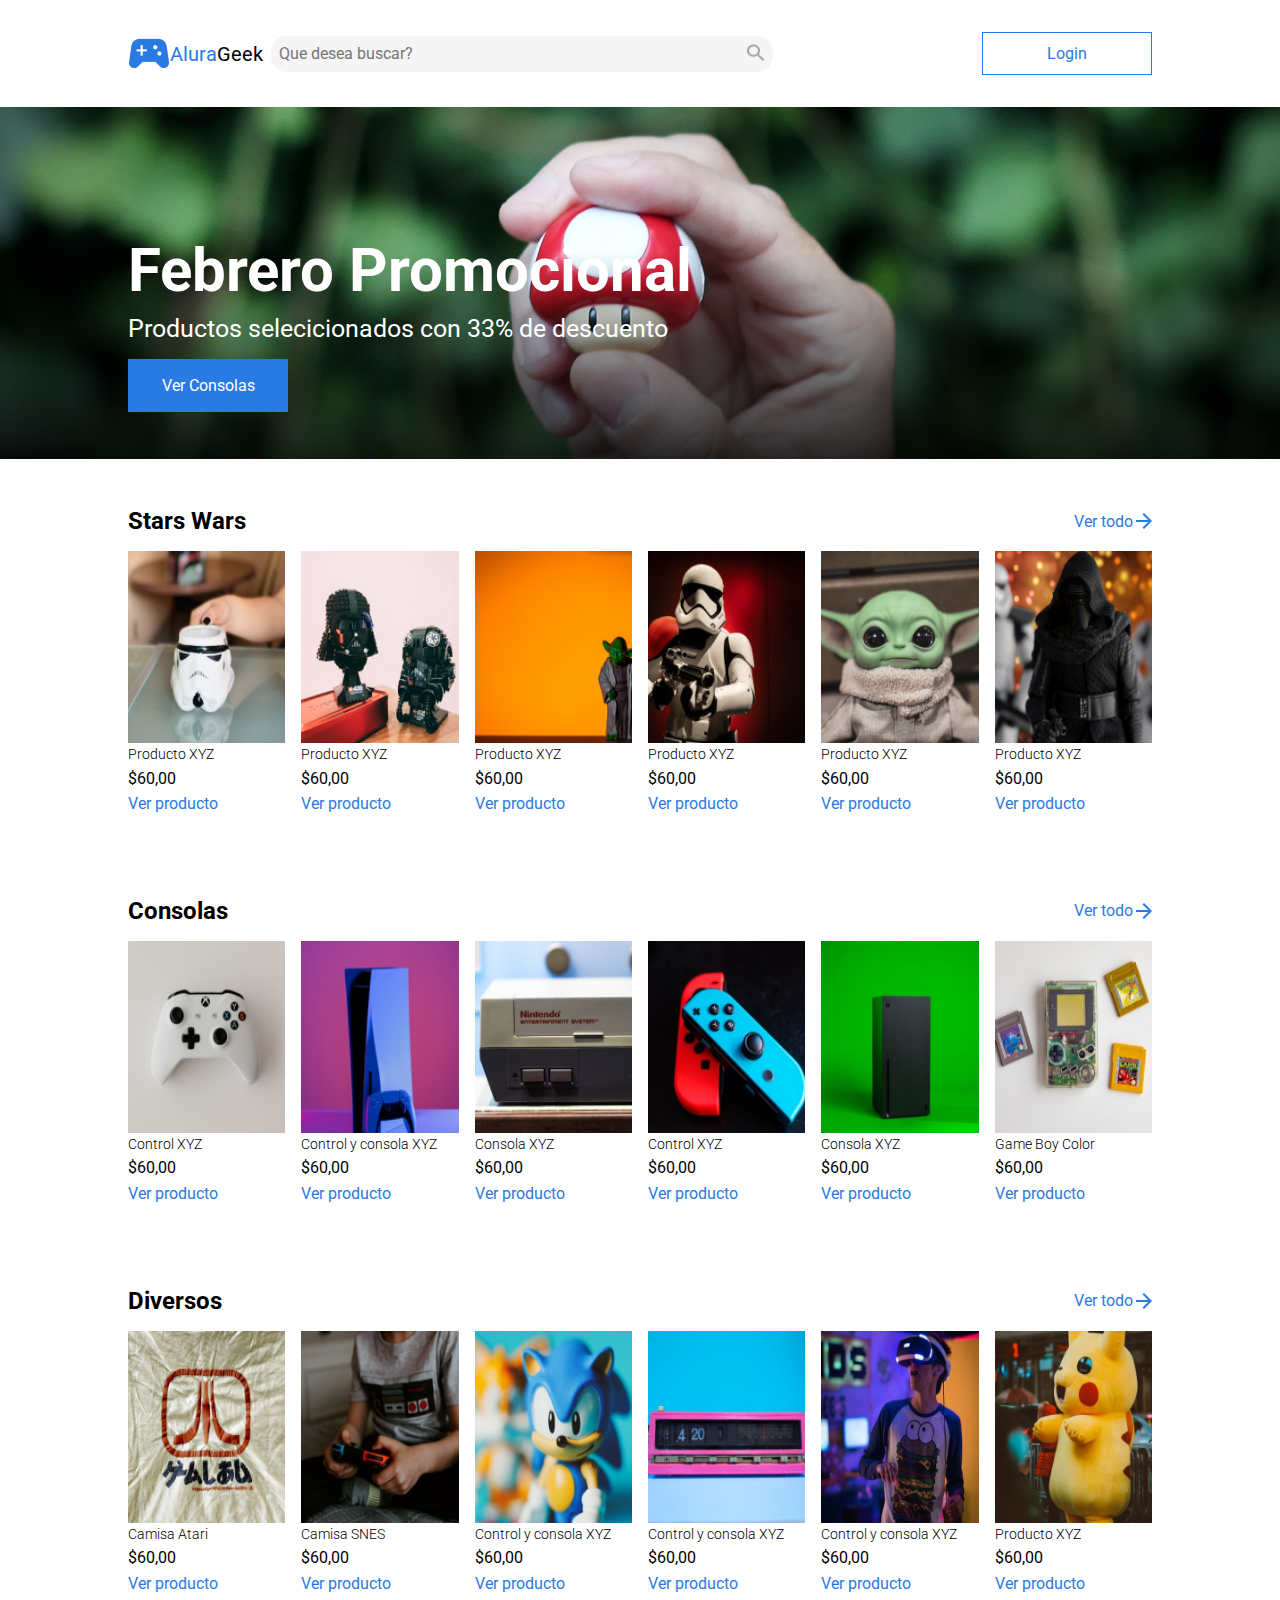
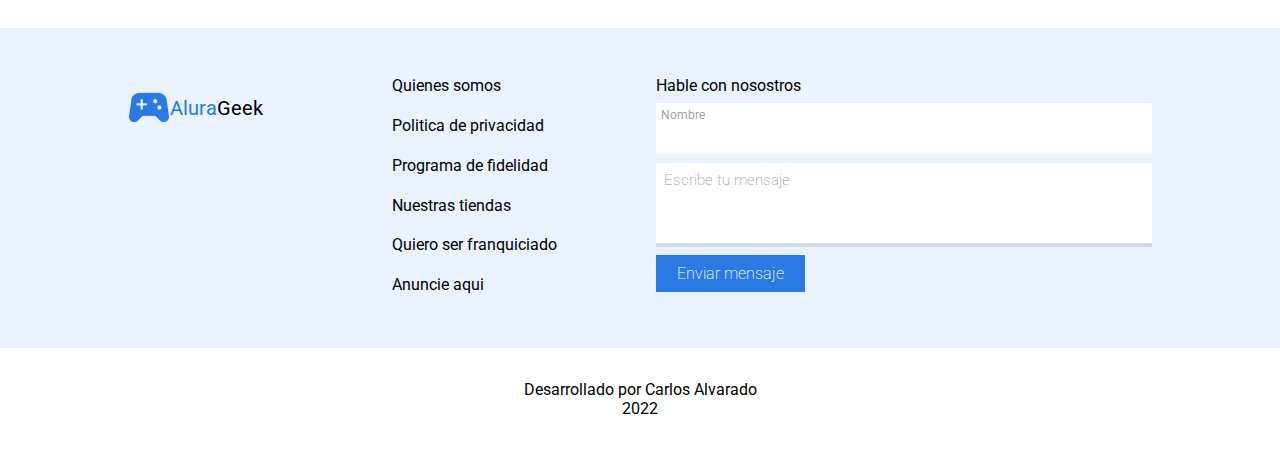
<file: index.html>
<!DOCTYPE html>
<html lang="en">

<head>
    <meta charset="UTF-8">
    <meta http-equiv="X-UA-Compatible" content="IE=edge">
    <meta name="viewport" content="width=device-width, initial-scale=1.0">
    <link rel="stylesheet" href="./css/style.css">
    <title>Alura Geek</title>
</head>

<body>
    <header class="container header">
        <div class="logo">
            <a class="logo__link" href="#">
                <img src="./img/logo-geek.png" alt="logo-geek">
                Alura <span>Geek</span>
            </a>
            <div class="buscador">
                <input class="buscador__input" id="buscador" type="text" placeholder="Que desea buscar?">
                <button class="buscador__button" id="buscador__button">
                    <img src="./img/lupa-buscador.png" alt="lupa-buscador">
                </button>
            </div>
        </div>
        <a href="./home-login.html" class="button button__login">
            Login
        </a>
        <button class="buscador__button buscador__button--active">
            <img src="./img/lupa-buscador.png" alt="lupa-buscador">
        </button>

    </header>
    <section class="banner">
        <div class="container banner__contenido">
            <h2 class="banner__titulo">Febrero Promocional</h2>
            <h4 class="banner_subtitulo">Productos selecicionados con 33% de descuento</h4>
            <a class="button banner__button" href="#consolas">Ver Consolas</a>
        </div>
    </section>
    <main>
        <div id="main-categorias" class="container">
            <section class="section">
                <div class="section-titulo">
                    <h2>Stars Wars</h2>
                    <a class="section-ver-todo" href="./productos.html">Ver todo<img src="./img/flecha.png" alt="flecha"></a>
                </div>
                <div>
                    <ul class="lista">
                        <li>
                            <img src="./img/stars-wars/unsplash_6FDXGY9J6y4.png" alt="">
                            <p>Producto XYZ</p>
                            <p>$60,00</p>
                            <a href="">Ver producto</a>
                        </li>
                        <li>
                            <img src="./img/stars-wars/unsplash_epRFE_hBNjo.png" alt="">
                            <p>Producto XYZ</p>
                            <p>$60,00</p>
                            <a href="">Ver producto</a>
                        </li>
                        <li>
                            <img src="./img/stars-wars/unsplash_KeGToDVN0l4.png" alt="">
                            <p>Producto XYZ</p>
                            <p>$60,00</p>
                            <a href="">Ver producto</a>
                        </li>
                        <li>
                            <img src="./img/stars-wars/unsplash_4OHkK555s1A.png" alt="">
                            <p>Producto XYZ</p>
                            <p>$60,00</p>
                            <a href="">Ver producto</a>
                        </li>
                        <li>
                            <img src="./img/stars-wars/unsplash_R8L1l9RN198.png" alt="">
                            <p>Producto XYZ</p>
                            <p>$60,00</p>
                            <a href="">Ver producto</a>
                        </li>
                        <li>
                            <img src="./img/stars-wars/unsplash_1VV1MRafd7A.png" alt="">
                            <p>Producto XYZ</p>
                            <p>$60,00</p>
                            <a href="">Ver producto</a>
                        </li>
    
                    </ul>
                </div>
            </section> 
    
            <section class="section">
                <div class="section-titulo">
                    <h2 id="consolas">Consolas</h2>
                    <a class="section-ver-todo" href="./productos.html">Ver todo<img src="./img/flecha.png" alt="flecha"></a>
                </div>
                <div>
                    <ul class="lista">
                        <li>
                            <img src="./img/consolas/unsplash_0POwK6iAiRQ.png" alt="">
                            <p>Control XYZ</p>
                            <p>$60,00</p>
                            <a href="">Ver producto</a>
                        </li>
                        <li>
                            <img src="./img/consolas/unsplash_caNzzoxls8Q.png" alt="">
                            <p>Control y consola XYZ</p>
                            <p>$60,00</p>
                            <a href="">Ver producto</a>
                        </li>
                        <li>
                            <img src="./img/consolas/unsplash_ZV7lnfyQLmA.png" alt="">
                            <p>Consola XYZ</p>
                            <p>$60,00</p>
                            <a href="">Ver producto</a>
                        </li>
                        <li>
                            <img src="./img/consolas/unsplash_wa5z9o9fgjw.png" alt="">
                            <p>Control XYZ</p>
                            <p>$60,00</p>
                            <a href="">Ver producto</a>
                        </li>
                        <li>
                            <img src="./img/consolas/unsplash_Zjn4dT993-g.png" alt="">
                            <p>Consola XYZ</p>
                            <p>$60,00</p>
                            <a href="">Ver producto</a>
                        </li>
                        <li>
                            <img src="./img/consolas/unsplash_k-xYhI3-gJM.png" alt="">
                            <p>Game Boy Color</p>
                            <p>$60,00</p>
                            <a href="">Ver producto</a>
                        </li>
    
                    </ul>
                </div>
            </section> 
            <section class="section">
                <div class="section-titulo">
                    <h2>Diversos</h2>
                    <a class="section-ver-todo" href="./productos.html">Ver todo<img src="./img/flecha.png" alt="flecha"></a>
                </div>
                <div>
                    <ul class="lista">
                        <li>
                            <img src="./img/diversos/unsplash_fMP-oCze3AY.png" alt="">
                            <p>Camisa Atari</p>
                            <p>$60,00</p>
                            <a href="">Ver producto</a>
                        </li>
                        <li>
                            <img src="./img/diversos/unsplash_bUgaIaZysH0.png" alt="">
                            <p>Camisa SNES</p>
                            <p>$60,00</p>
                            <a href="">Ver producto</a>
                        </li>
                        <li>
                            <img src="./img/diversos/unsplash_sYVY_ZKwaxU.png" alt="">
                            <p>Control y consola XYZ</p>
                            <p>$60,00</p>
                            <a href="">Ver producto</a>
                        </li>
                        <li>
                            <img src="./img/diversos/unsplash_jMT6BrgBuXU.png" alt="">
                            <p>Control y consola XYZ</p>
                            <p>$60,00</p>
                            <a href="">Ver producto</a>
                        </li>
                        <li>
                            <img src="./img/diversos/unsplash_MxVkWPiJALs.png" alt="">
                            <p>Control y consola XYZ</p>
                            <p>$60,00</p>
                            <a href="">Ver producto</a>
                        </li>
                        <li>
                            <img src="./img/diversos/unsplash_r27umXAelDc.png" alt="">
                            <p>Producto XYZ</p>
                            <p>$60,00</p>
                            <a href="">Ver producto</a>
                        </li>
    
                    </ul>
                </div>
            </section> 
        </div>
        

        <section class="contacto-fondo">
            <div class="container contacto">
                <a class="logo__link logo__link--formulario" href="#">
                    <img src="./img/logo-geek.png" alt="logo-geek">
                    Alura <span>Geek</span>
                </a>
                <ul class="contacto__links">
                    <li><a href="#">Quienes somos</a></li>
                    <li><a href="#">Politica de privacidad</a></li>
                    <li><a href="#">Programa de fidelidad</a></li>
                    <li><a href="#">Nuestras tiendas</a></li>
                    <li><a href="#">Quiero ser franquiciado</a></li>
                    <li><a href="#">Anuncie aqui</a></li>
                </ul>
                <form class="formulario" id="formulario__message" data-form-message>
                    <p>Hable con nosostros</p>
                    <label class="formulario__nombre" for="nombre">
                        Nombre
                        <input id="nombre" type="text" data-form-message-nombre>
                    </label>
                    <label class="" for="mensaje">
                        <textarea class="formulario__mensaje"  name="mensaje" id="" placeholder="Escribe tu mensaje" data-form-message-mg></textarea>
                    </label>
                    
                    <button class="button formulario__button" type="submit">Enviar mensaje</button>
                    <p class="mensaje"></p>
                </form>
            </div>
        </section>
    </main>
    <footer class="footer">
        <p>Desarrollado por Carlos Alvarado</p>
        <p>2022</p>
    </footer>
    <script src="./validations/messageValidations.js"></script>
    <script type="module" src="./controllers/cargar.productos.js"></script>
</body>
    
</html>
</file>
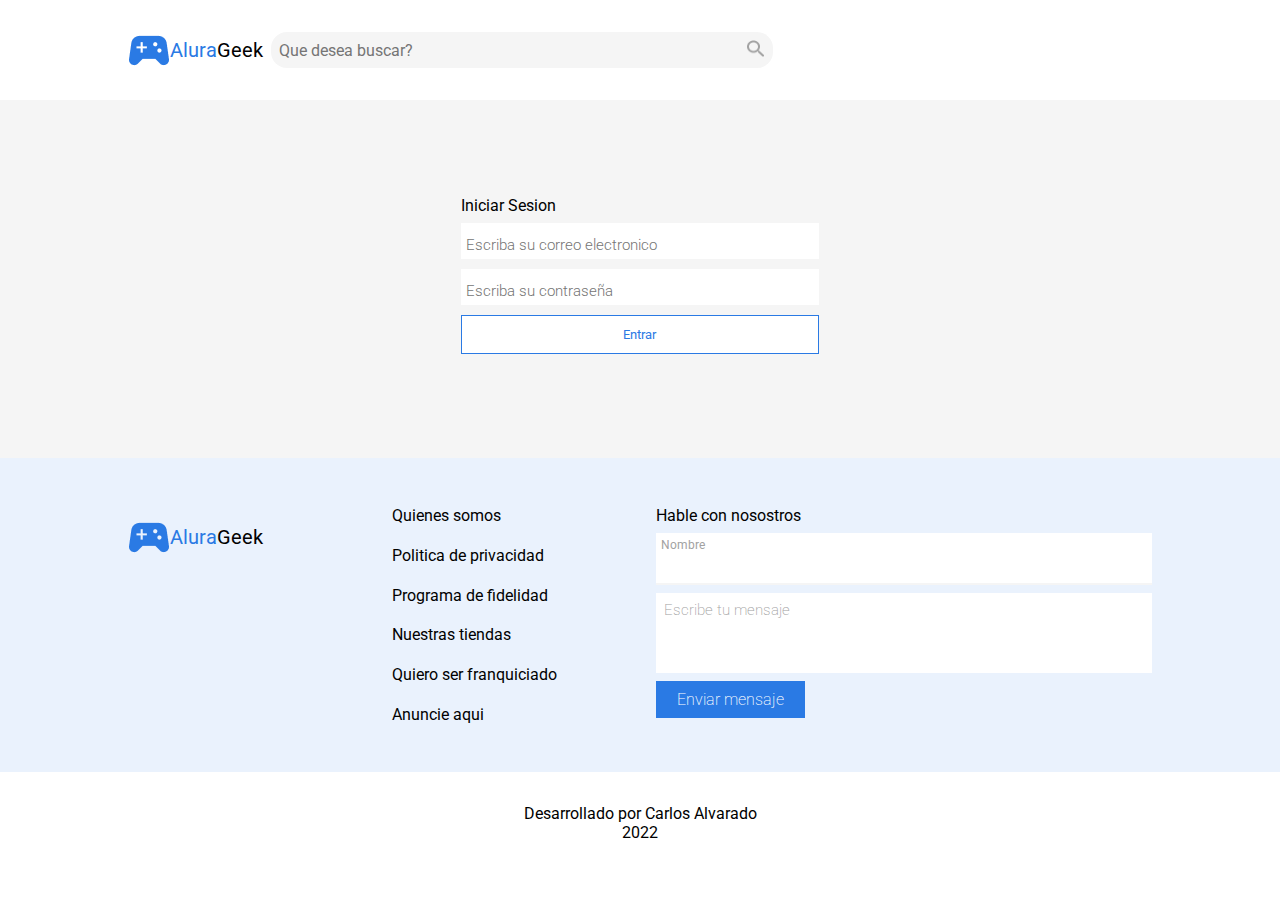
<file: home-login.html>
<!DOCTYPE html>
<html lang="en">

<head>
    <meta charset="UTF-8">
    <meta http-equiv="X-UA-Compatible" content="IE=edge">
    <meta name="viewport" content="width=device-width, initial-scale=1.0">
    <link rel="stylesheet" href="./css/style.css">
    <title>Alura Geek</title>
</head>

<body>
    <header class="container header">
        <div class="logo">
            <a class="logo__link" href="./index.html">
                <img src="./img/logo-geek.png" alt="logo-geek">
                Alura <span>Geek</span>
            </a>
            <div class="buscador">
                <input class="buscador__input" type="text" placeholder="Que desea buscar?">
                <button class="buscador__button">
                    <img src="./img/lupa-buscador.png" alt="lupa-buscador">
                </button>
            </div>
        </div>
        <button class="button button__login button__login--active">
            Login
        </button>
        <button class="buscador__button buscador__button--active">
            <img src="./img/lupa-buscador.png" alt="lupa-buscador">
        </button>

    </header>

    <main>
        <div class="section-formulario-login">
            <section class="container">
                <form class="formulario__login" id="formulario__login" action="">
                    <p>Iniciar Sesion</p>
                    <label class="formulario__nombre" for="correo">
                        <input id="correo" name="email" type="email" placeholder="Escriba su correo electronico">
                    </label>
                    <label class="formulario__nombre" for="password">
                        <input id="password" name="password" type="password" placeholder="Escriba su contraseña">
                    </label>
                    <button class="button">
                        Entrar
                    </button>
                    <p id="mensaje-error"></p>
                </form>
            </section>
        </div>
        <section class="contacto-fondo">
            <div class="container contacto">
                <a class="logo__link logo__link--formulario" href="#">
                    <img src="./img/logo-geek.png" alt="logo-geek">
                    Alura <span>Geek</span>
                </a>
                <ul class="contacto__links">
                    <li><a href="#">Quienes somos</a></li>
                    <li><a href="#">Politica de privacidad</a></li>
                    <li><a href="#">Programa de fidelidad</a></li>
                    <li><a href="#">Nuestras tiendas</a></li>
                    <li><a href="#">Quiero ser franquiciado</a></li>
                    <li><a href="#">Anuncie aqui</a></li>
                </ul>
                <form action="" class="formulario">
                    <p>Hable con nosostros</p>
                    <label class="formulario__nombre" for="nombre">
                        Nombre
                        <input id="nombre" name="nombre" type="text">
                    </label>
                    <textarea class="formulario__mensaje" name="mensaje" id=""
                        placeholder="Escribe tu mensaje"></textarea>
                    <button class="button formulario__button" type="submit">Enviar mensaje</button>
                    
                </form>
            </div>
        </section>
    </main>
    <footer class="footer">
        <p>Desarrollado por Carlos Alvarado</p>
        <p>2022</p>
    </footer>
    <script src="./validations/loginValidations.js"></script>
</body>

</html>
</file>
<file: css/style.css>
@import url('https://fonts.googleapis.com/css2?family=Roboto:wght@100;300;500;700&display=swap');

:root {
    --blue: #2A7AE4;
    --gray: #F5F5F5;
    --black: #010101;
    --ligth_blue: #EAF2FD;
    --gray_dark: #A2A2A2;
}

* {
    margin: 0;
    padding: 0;
    box-sizing: border-box;
    font-family: 'Roboto', sans-serif;
}

img {
    max-width: 100%;
}

ul {
    list-style: none;
}

a {
    text-decoration: none;
    color: #2A7AE4;
}

.container {
    width: 95%;
    margin: 0 auto;
}

@media (min-width: 360px) {
    .container {
        width: 90%;
        margin: 0 auto;
    }
}

@media (min-width: 768px) {
    .container {
        margin: 0 auto;
        width: 80%;
    }
}

.header {
    display: flex;
    justify-content: space-between;
    align-items: center;
    padding: 2rem 0;
}

.logo {
    display: flex;
    align-items: center;
    gap: .5rem;
    
}

@media (min-width: 566px) {
    .logo {
        width: 70%;
    }
}

.logo__link {
    display: flex;
    align-items: center;
    font-size: 14px;
    color: var(--blue);
}

@media (min-width: 768px) {
    .logo__link {
        font-size: 20px;
    }
}

.logo__link span {
    color: var(--black);
}

.buscador {
    display: flex;
    align-items: center;
    border-radius: 1rem;
    background-color: var(--gray);
    padding: .5rem;
    display: none;
}

@media (min-width: 768px) {
    .buscador {
        width: 70%;
    }
}

.buscador__input {
    border: none;
    width: 100%;
    background-color: rgba(255, 255, 255, 0);
    font-size: 16px;
}
.buscador__button--active{
    display: inline-flex;
}
@media (min-width: 566px) {
    .buscador {
        display: inline-flex;
    }
    .buscador__button--active{
        display: none;
    }
 
}

.buscador__input:focus {
    outline: none;
}

.buscador__button {
    background-color: rgba(255, 255, 255, 0);
    border: none;
}

.buscador__button:hover {
    cursor: pointer;
}

.button {
    padding: .7rem 4rem;
    background-color: #fff;
    border: 1px solid var(--blue);
    color: var(--blue);
}

.button:hover {
    cursor: pointer;
}

/* Banner */
.banner {
    height: 352px;
    background-image: url(../img/banner.png);
    background-repeat: no-repeat;
    background-position: center center;
    background-size: cover;
    padding-bottom: 2rem;
}

.banner__contenido {
    position: relative;
    top: 40%;
    color: #fff;
    margin-bottom: 1rem;

}

.banner__titulo {
    font-size: 30px;
    font-weight: 700;
}

.banner_subtitulo {
    margin-top: .5rem;
    font-size: 12.5px;
    font-weight: 400;
}
@media (min-width: 360px) {
    .banner__titulo {
        font-size: 40px;
        font-weight: 700;
    }
    
    .banner_subtitulo {
        margin-top: .5rem;
        font-size: 19px;
        font-weight: 400;
    } 
}
@media (min-width:768px) {
    .banner__titulo {
        font-size: 60px;
        font-weight: 700;
    }
    
    .banner_subtitulo {
        margin-top: .5rem;
        font-size: 25px;
        font-weight: 400;
    }
}


.banner__button {
    display: block;
    width: 10rem;
    margin-top: 1rem;
    padding: 1rem;
    background-color: var(--blue);
    color: #fff;
    text-align: center;
}

/* secciones stars wars */
#main-categorias{
    margin:0 auto
}
.section {
    padding: 2rem 0;
}

.section-titulo {
    display: flex;
    justify-content: space-between;
    align-items: center;
    padding: 1rem 0;
}

.section-ver-todo {
    display: flex;
    align-items: center;
    gap: .2rem;
}

.lista {
    display: grid;
    grid-template-columns: repeat(2,1fr);
    gap: 1rem;
}


.lista p:nth-child(2) {
    font-size: 14px;
    font-weight: 300;
}

.lista li {
    line-height: 1.6;
}
.lista li img{
    display: block;
    width: 100%;
    height: 12rem;
    
}
.producto {
    display: flex;
    flex-direction: column;
    gap: .5rem;
}

.lista li:nth-child(5){
    display: none;

}
.lista li:nth-child(6){
    display: none;
}
@media (min-width: 360px) {
    .lista{
        grid-template-columns: repeat(4,1fr);
    }
}
@media (min-width: 768px) {
    .lista{
        grid-template-columns: repeat(6,1fr);
    }
    .lista li:nth-child(5){
        display: initial;
        
     
    }
    .lista li:nth-child(6){
       display: initial;
        
    }
}


/* contacto */
.contacto-fondo {
    background-color: var(--ligth_blue);
}

.contacto {
    padding: 3rem 0;
    display: grid;
    grid-template-columns: 1fr;
    
}

.contacto__links {
    display: flex;
    flex-direction: column;
    gap: 1.3rem;
   
}
.contacto__links a {
    color: #010101;
    font-weight: 400;
    font-size: 16px;
    
}
.contacto__links li{
    text-align: center;
    
}
.logo__link--formulario{
    margin: auto;
    padding: 1rem;
}
.formulario {
    display: flex;
    flex-direction: column;
    gap: .5rem;
    margin-top: 2rem;
}

.formulario p {
    font-size: 16px;
}

.formulario__nombre {
    display: flex;
    color: var(--gray_dark);
    font-size: 12px;
    flex-direction: column;
    border-bottom: 2px solid var(--gray);
    background-color: #fff;
    padding: .3rem;
}

.formulario__nombre input {
    margin-top: .5rem;
    border: none;
    font-size: 15px;
    font-weight: 300;
    color: var(--black);
}

.formulario__nombre input:focus {
    outline: none;
}

.formulario__mensaje {
    height: 5rem;
    padding: .5rem;
    font-size: 15px;
    resize: none;
    border: none;
    font-size: 15px;
    font-weight: 300;
    color: var(--black);
    width: 100%;
}

.formulario__mensaje:focus {
    outline: none;
}

.formulario__mensaje::placeholder {
    color: var(--gray_dark);
    font-weight: 200;
}

.formulario__button {
    width: 50%;
    padding: .5rem 1rem;
    color: #fff;
    background-color: var(--blue);
    font-size: 16px;
    font-weight: 200;
}
@media (min-width: 360px) {
    .formulario{
        margin-top: 0;
    }
    .contacto__links li{
        text-align: left;
    }
    .contacto{
        grid-template-columns: repeat(2,1fr);
        gap: .5rem;

    }
    .logo__link--formulario{
        grid-column: 1/2;
        grid-row: 1/2;
        margin-left: 0;
        padding: 1rem 0;
    }
    .contacto__links{
        grid-column: 1/3;
        grid-row: 2/3;
    }
    .formulario{
        grid-column: 2/3;
        grid-row: 1/3;
    }
}
@media (min-width: 768px) {
    .formulario__button{
        width: 30%;
    }
    .contacto{
        grid-template-columns: 1fr 1fr 2fr;
        gap: 1rem;
    }
    .logo__link--formulario{
        margin-top: 0;
        grid-column: 1/2;
        grid-row: 1/2;
    }
    .contacto__links{
        grid-column: 2/3;
        grid-row: 1/2;
    }
    .formulario{
        grid-column: 3/4;
        grid-row: 1/2;
    }
}





/* footer */
.footer {
    text-align: center;
    padding: 2rem 0;
}


/* HOME LOGIN */

.section-formulario-login{
    background-color: var(--gray);
    padding: 4rem 0;
}
.button__login--active{
    display: none;
}

.formulario__login{
    width: 80%;
    margin: 2rem auto;
    display: flex;
    flex-direction: column;
    gap: .5rem;
}
@media (min-width: 360px) {
    .formulario__login{
        width: 50%;
    }
}
@media (min-width: 768px) {
    .formulario__login{
        width: 35%;
    }
}
/* todos los productos  */
.lista-todos-productos{
    display: grid;
    grid-template-columns: repeat(2,1fr);
    gap: 2rem;
}
.lista-todos-productos img{
    display: block;
    width: 100%;
    height: 12rem;
}

@media (min-width: 360px) {
    .lista-todos-productos{
        grid-template-columns: repeat(4,1fr);
    }
}
@media (min-width: 768px) {
    .lista-todos-productos{
        grid-template-columns: repeat(6,1fr);
    }
}
.lista-todos-productos li{
    position: relative;
    line-height: 1.5;
}
.borrar-editar{
    position: absolute;
    right: 10px;
    top: 10px; 
    display: flex;
    align-items: center;
    gap: .5rem;
}


/* agregar productos */
.formulario__agregar{
    width: 90%;
    margin: 2rem auto;
    display: flex;
    flex-direction: column;
    gap: .5rem;
}

@media (min-width: 768px) {
    .formulario__agregar{
        width: 40%;
    }
}

label{
    background-color: rgba(0, 0, 0,0.1);
}
.valido{
    background-color: rgba(144, 212, 144, 0.444);

}
.no-valido{
    background-color: rgba(240, 1, 1, 0.66);
    color: #010101;
}

#mensaje-error{
    color: red;
    text-align: center;
    font-size: 11px;
}
/* todos los productos */
.ii{
    display: block;
    background-color: #00000037;
    padding: 3px;
    border: none;
    border-radius: 3px;
    line-height: 1;
    transition: .5s;
}
.ii:hover{
    transform: scale(1.5);
    cursor: pointer;
}
.ii-borrar{
    color: red;
}
.ii-borrar:hover{
    color: white;
    background-color: red;
}
.ii-editar{
    color: rgb(54, 218, 36);
}
.ii-editar:hover{
    color: white;
    background-color: rgb(54, 218, 36);
}

/* descripcion */
.informacio-producto{
    display: flex;
    flex-direction: column;
    gap: 1rem;
}
.informacio-producto img{
    width: 100%;
}
@media (min-width: 360px) {
    .informacio-producto{
        flex-direction: row;
    }
    .informacio-producto img{
        width: 30%;
    }
}
@media (min-width: 768px) {
    .informacio-producto img{
        
        width: 50%;
    }
}
</file>
